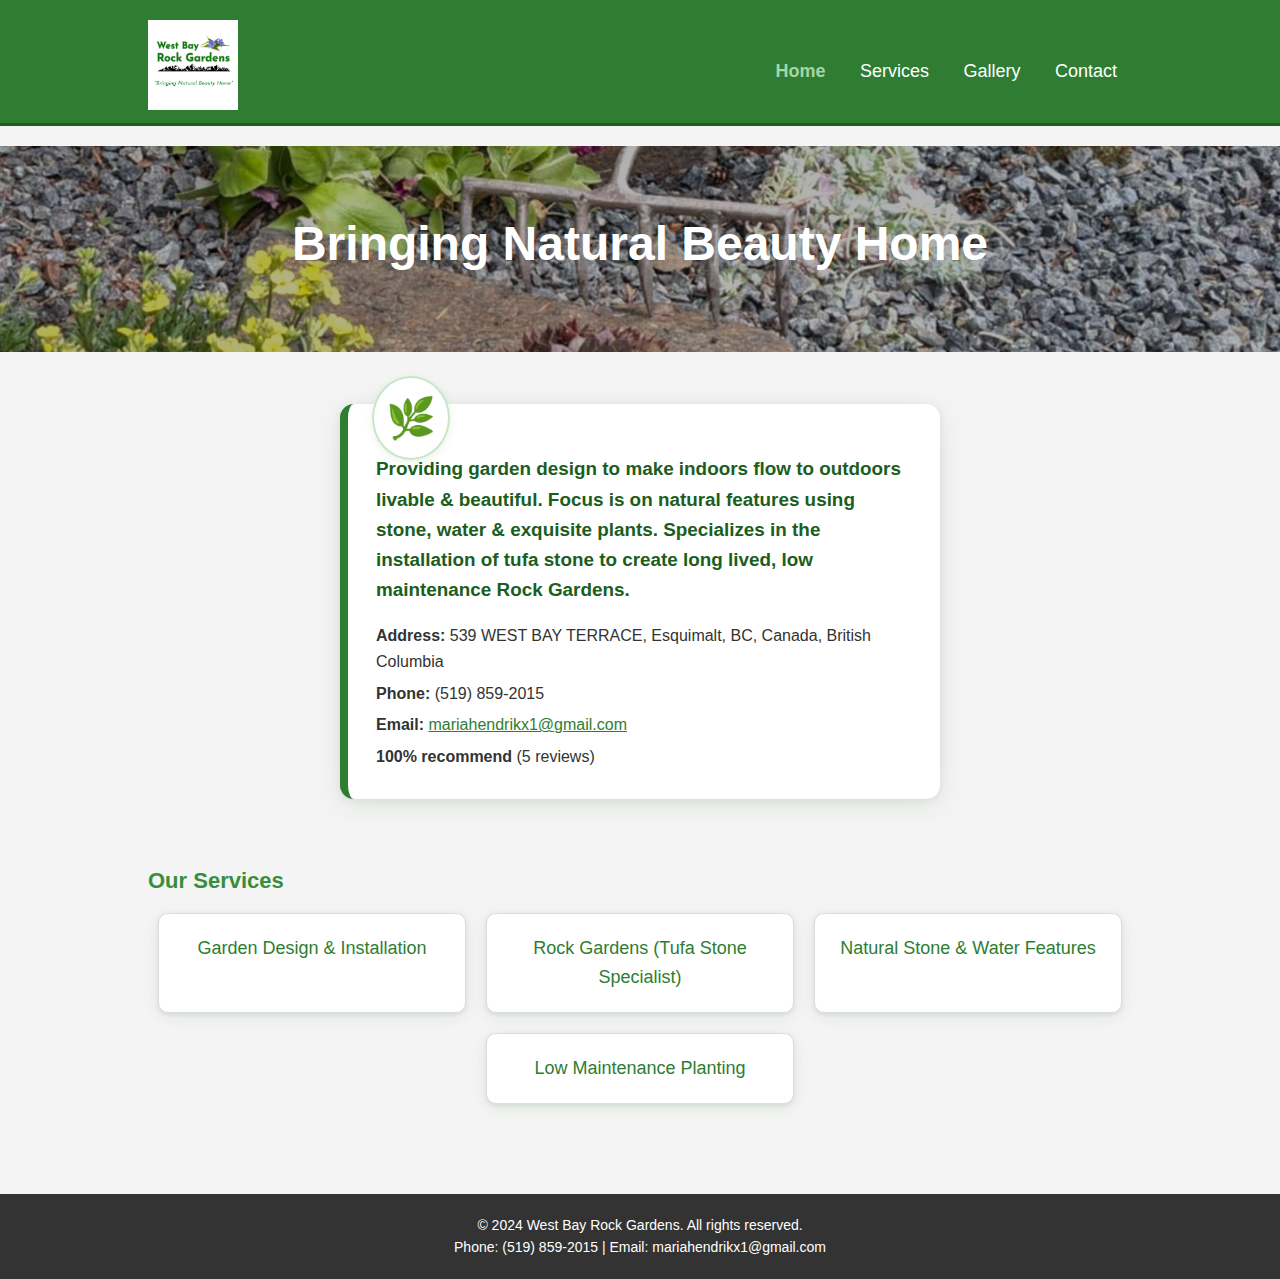
<file: index.html>
<!DOCTYPE html>
<html lang="en">
<head>
    <meta charset="UTF-8">
    <meta name="viewport" content="width=device-width, initial-scale=1.0">
    <title>West Bay Rock Gardens - Home</title>
    <link rel="stylesheet" href="css/style.css">
</head>
<body>
    <header>
        <div class="container">
            <div class="logo">
                <a href="index.html"><img src="images/westbayrockgardenslogo.jpg" alt="West Bay Rock Gardens Logo" style="height:90px; margin-bottom:5px;"></a>
            </div>
            <nav>
                <ul>
                    <li><a href="index.html" class="active">Home</a></li>
                    <li><a href="services.html">Services</a></li>
                    <li><a href="gallery.html">Gallery</a></li>
                    <li><a href="contact.html">Contact</a></li>
                </ul>
            </nav>
        </div>
    </header>

    <main>
        <section id="hero">
            <div class="container">
                <h2>Bringing Natural Beauty Home</h2>
            </div>
        </section>

        <section id="company-bio">
            <div class="container text-center">
                <div class="highlight-card">
                    <div class="highlight-icon" aria-hidden="true">🌿</div>
                    <p class="highlight-main"><strong>Providing garden design to make indoors flow to outdoors livable & beautiful. Focus is on natural features using stone, water & exquisite plants. Specializes in the installation of tufa stone to create long lived, low maintenance Rock Gardens.</strong></p>
                    <div class="highlight-contact">
                        <p><strong>Address:</strong> 539 WEST BAY TERRACE, Esquimalt, BC, Canada, British Columbia</p>
                        <p><strong>Phone:</strong> (519) 859-2015</p>
                        <p><strong>Email:</strong> <a href="mailto:mariahendrikx1@gmail.com">mariahendrikx1@gmail.com</a></p>
                        <p><strong>100% recommend</strong> (5 reviews)</p>
                    </div>
                </div>
            </div>
        </section>

        <section id="services-overview">
            <div class="container">
                <h3>Our Services</h3>
                <ul>
                    <li>Garden Design & Installation</li>
                    <li>Rock Gardens (Tufa Stone Specialist)</li>
                    <li>Natural Stone & Water Features</li>
                    <li>Low Maintenance Planting</li>
                </ul>
            </div>
        </section>
    </main>

    <footer>
        <div class="container">
            <p>&copy; 2024 West Bay Rock Gardens. All rights reserved.</p>
            <p>Phone: (519) 859-2015 | Email: mariahendrikx1@gmail.com</p>
        </div>
    </footer>

    <script src="js/script.js"></script>
</body>
</html>
</file>
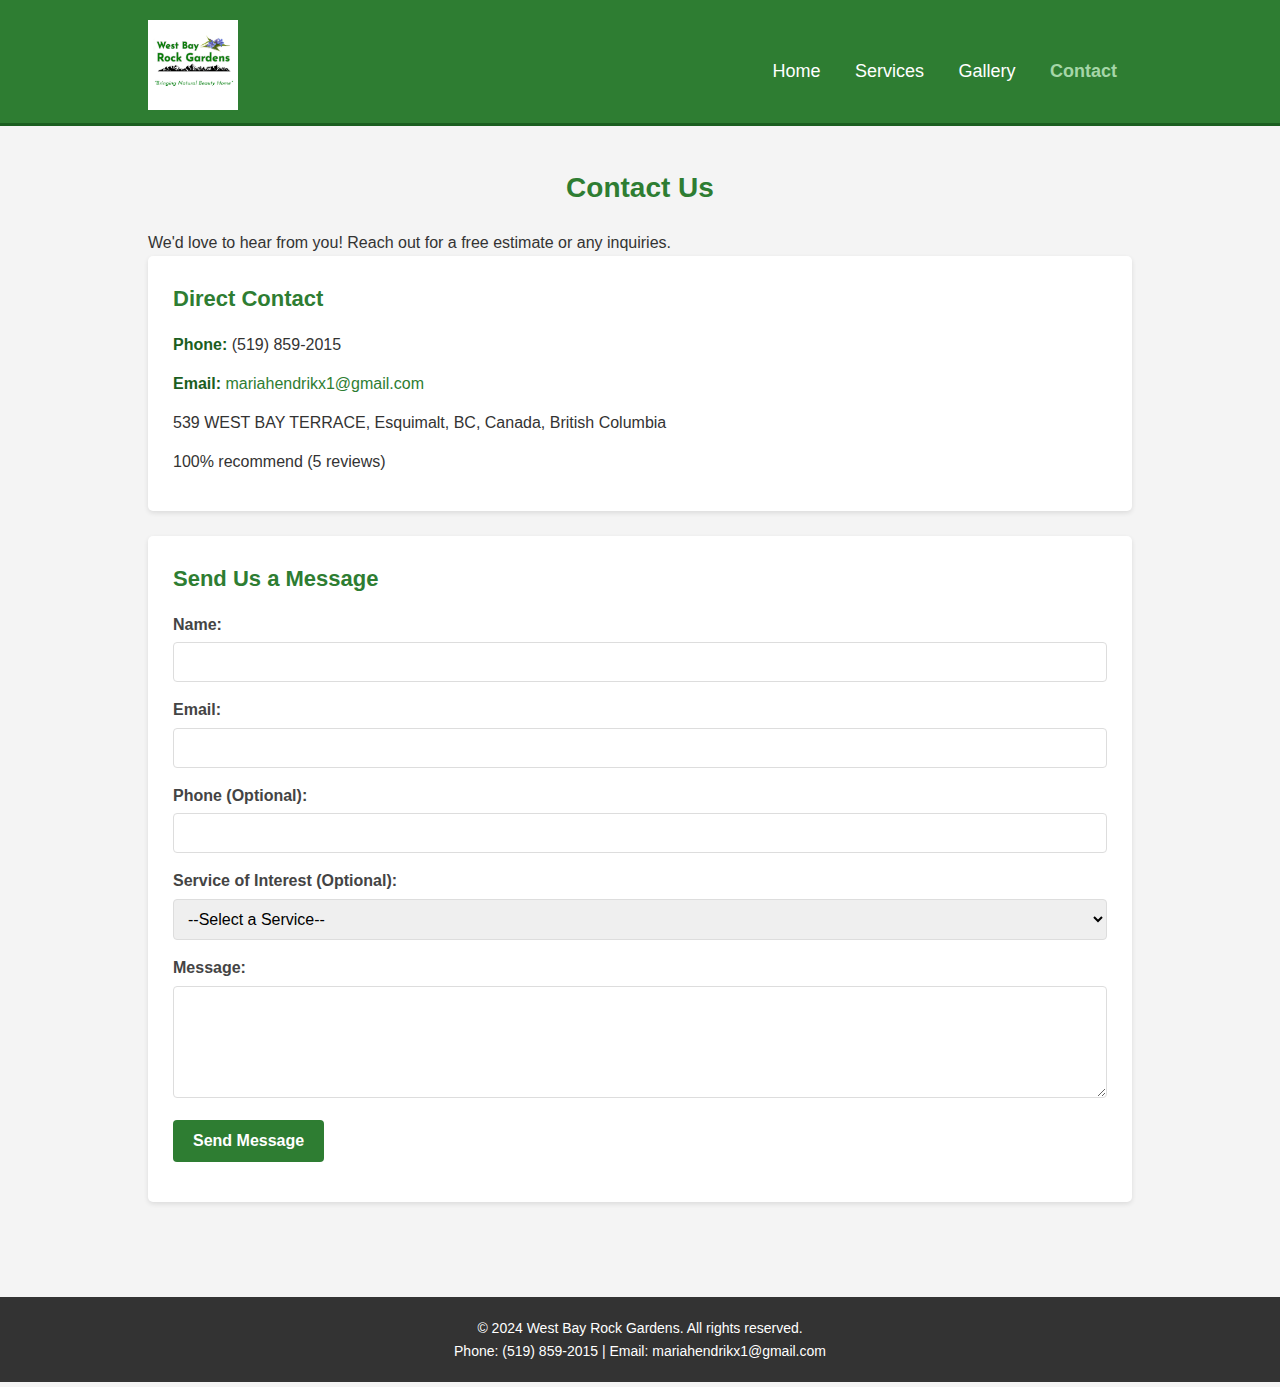
<file: contact.html>
<!DOCTYPE html>
<html lang="en">
<head>
    <meta charset="UTF-8">
    <meta name="viewport" content="width=device-width, initial-scale=1.0">
    <title>Contact Us - West Bay Rock Gardens</title>
    <link rel="stylesheet" href="css/style.css">
</head>
<body>
    <header>
        <div class="container">
            <div class="logo">
                <a href="index.html"><img src="images/westbayrockgardenslogo.jpg" alt="West Bay Rock Gardens Logo" style="height:90px; margin-bottom:5px;"></a>
            </div>
            <nav>
                <ul>
                    <li><a href="index.html">Home</a></li>
                    <li><a href="services.html">Services</a></li>
                    <li><a href="gallery.html">Gallery</a></li>
                    <li><a href="contact.html" class="active">Contact</a></li>
                </ul>
            </nav>
        </div>
    </header>

    <main>
        <section id="contact-main">
            <div class="container">
                <h2>Contact Us</h2>
                <p>We'd love to hear from you! Reach out for a free estimate or any inquiries.</p>
                
                <div class="contact-details">
                    <h3>Direct Contact</h3>
                    <p><strong>Phone:</strong> (519) 859-2015</p>
                    <p><strong>Email:</strong> <a href="mailto:mariahendrikx1@gmail.com">mariahendrikx1@gmail.com</a></p>
                    <p>539 WEST BAY TERRACE, Esquimalt, BC, Canada, British Columbia</p>
                    <p>100% recommend (5 reviews)</p>
                </div>

                <div class="contact-form-container">
                    <h3>Send Us a Message</h3>
                    <form id="contact-form">
                        <div>
                            <label for="name">Name:</label>
                            <input type="text" id="name" name="name" required>
                        </div>
                        <div>
                            <label for="email">Email:</label>
                            <input type="email" id="email" name="email" required>
                        </div>
                        <div>
                            <label for="phone">Phone (Optional):</label>
                            <input type="tel" id="phone" name="phone">
                        </div>
                        <div>
                            <label for="service">Service of Interest (Optional):</label>
                            <select id="service" name="service">
                                <option value="">--Select a Service--</option>
                                <option value="Garden Design & Installation">Garden Design & Installation</option>
                                <option value="Rock Gardens">Rock Gardens</option>
                                <option value="Natural Stone & Water Features">Natural Stone & Water Features</option>
                                <option value="Low Maintenance Planting">Low Maintenance Planting</option>
                                <option value="Other">Other</option>
                            </select>
                        </div>
                        <div>
                            <label for="message">Message:</label>
                            <textarea id="message" name="message" rows="5" required></textarea>
                        </div>
                        <button type="submit">Send Message</button>
                    </form>
                    <p id="form-status"></p>                 </div>
            </div>
        </section>
    </main>

    <footer>
        <div class="container">
            <p>&copy; 2024 West Bay Rock Gardens. All rights reserved.</p>
            <p>Phone: (519) 859-2015 | Email: mariahendrikx1@gmail.com</p>
        </div>
    </footer>

    <script src="js/script.js"></script>
</body>
</html>
</file>
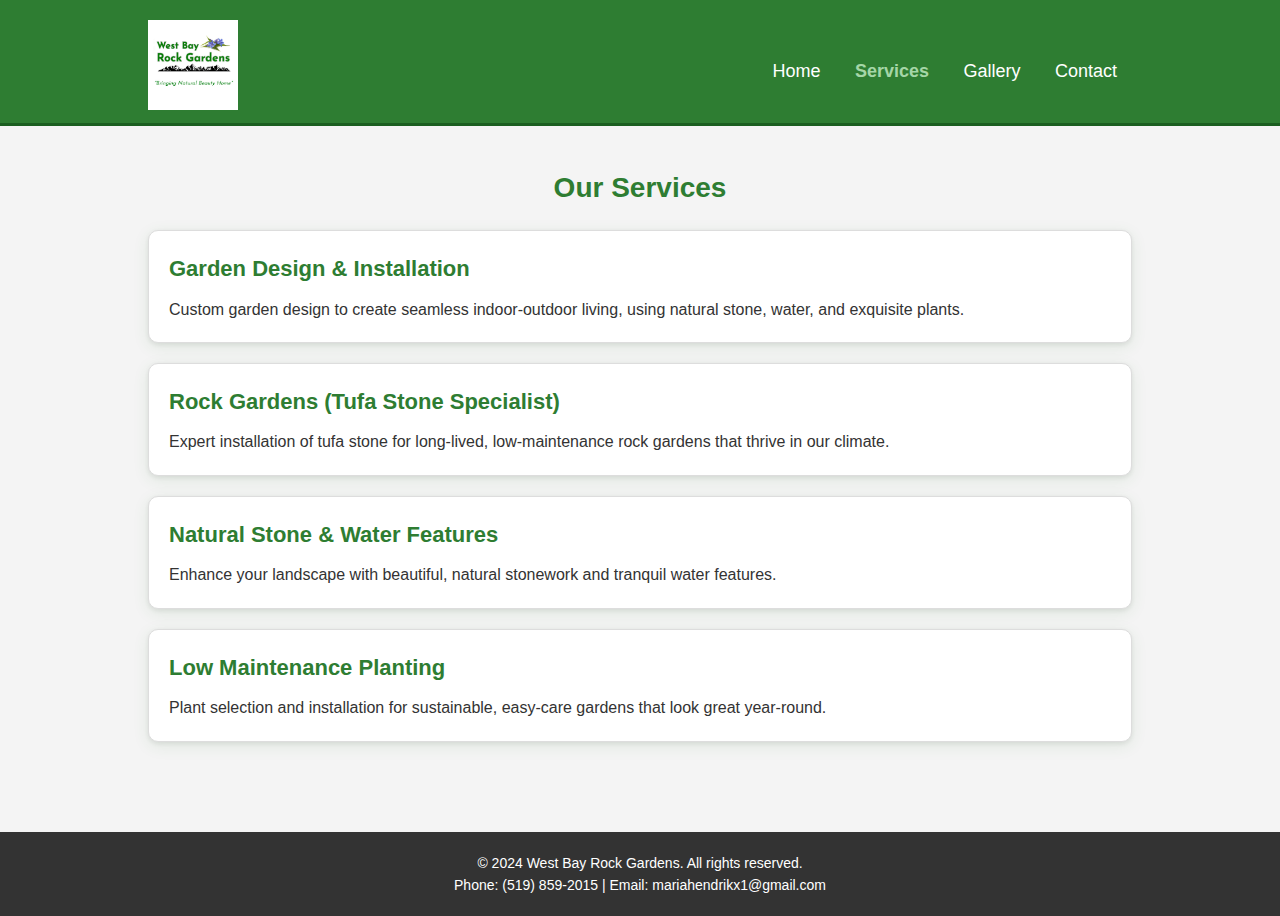
<file: services.html>
<!DOCTYPE html>
<html lang="en">
<head>
    <meta charset="UTF-8">
    <meta name="viewport" content="width=device-width, initial-scale=1.0">
    <title>Our Services - West Bay Rock Gardens</title>
    <link rel="stylesheet" href="css/style.css">
</head>
<body>
    <header>
        <div class="container">
            <div class="logo">
                <a href="index.html"><img src="images/westbayrockgardenslogo.jpg" alt="West Bay Rock Gardens Logo" style="height:90px; margin-bottom:5px;"></a>
            </div>
            <nav>
                <ul>
                    <li><a href="index.html">Home</a></li>
                    <li><a href="services.html" class="active">Services</a></li>
                    <li><a href="gallery.html">Gallery</a></li>
                    <li><a href="contact.html">Contact</a></li>
                </ul>
            </nav>
        </div>
    </header>

    <main>
        <section id="services-detailed">
            <div class="container">
                <h2>Our Services</h2>
                <div class="service-item">
                    <h3>Garden Design & Installation</h3>
                    <p>Custom garden design to create seamless indoor-outdoor living, using natural stone, water, and exquisite plants.</p>
                </div>
                <div class="service-item">
                    <h3>Rock Gardens (Tufa Stone Specialist)</h3>
                    <p>Expert installation of tufa stone for long-lived, low-maintenance rock gardens that thrive in our climate.</p>
                </div>
                <div class="service-item">
                    <h3>Natural Stone & Water Features</h3>
                    <p>Enhance your landscape with beautiful, natural stonework and tranquil water features.</p>
                </div>
                <div class="service-item">
                    <h3>Low Maintenance Planting</h3>
                    <p>Plant selection and installation for sustainable, easy-care gardens that look great year-round.</p>
                </div>
            </div>
        </section>
    </main>

    <footer>
        <div class="container">
            <p>&copy; 2024 West Bay Rock Gardens. All rights reserved.</p>
            <p>Phone: (519) 859-2015 | Email: mariahendrikx1@gmail.com</p>
        </div>
    </footer>

    <script src="js/script.js"></script>
</body>
</html>
</file>
<file: css/style.css>
/* Basic Reset */
* {
    margin: 0;
    padding: 0;
    box-sizing: border-box;
}

body {
    font-family: 'Arial', sans-serif; /* A common, clean sans-serif font */
    line-height: 1.6;
    color: #333;
    background-color: #f4f4f4; /* Light grey background */
}

.container {
    width: 80%;
    margin: auto;
    overflow: hidden;
    padding: 0 20px;
}

/* Header Styling */
header {
    background: #2E7D32; /* Dark green, inspired by the flyer */
    color: #fff;
    padding-top: 20px;
    min-height: 90px;
    border-bottom: #1B5E20 3px solid; /* Slightly darker green for accent */
}

header .container {
    display: flex;
    justify-content: space-between;
    align-items: center;
}

header .logo h1 a {
    color: #fff;
    text-decoration: none;
    font-size: 32px; /* Prominent logo text */
    font-weight: bold;
    letter-spacing: 1px;
}

header .logo p {
    color: #C8E6C9; /* Lighter green for the subtitle */
    font-size: 14px;
    margin-top: -5px;
}

header nav ul {
    list-style: none;
}

header nav ul li {
    display: inline;
    padding: 0 15px;
}

header nav ul li a {
    color: #fff;
    text-decoration: none;
    font-size: 18px;
    transition: color 0.3s ease;
}

header nav ul li a:hover,
header nav ul li a.active {
    color: #A5D6A7; /* Lighter green for hover/active state */
    font-weight: bold;
}

/* Main Content Area */
main {
    padding: 20px 0;
}

section {
    padding: 20px 0;
}

section h2 {
    color: #2E7D32; /* Dark green for main section headings */
    margin-bottom: 20px;
    text-align: center;
    font-size: 28px;
}

section h3 {
    color: #388E3C; /* Slightly lighter green for sub-headings */
    margin-bottom: 15px;
    font-size: 22px;
}

/* Footer Styling */
footer {
    background: #333;
    color: #fff;
    text-align: center;
    padding: 20px 0;
    margin-top: 30px;
}

footer p {
    font-size: 14px;
}

/* Utility Classes (if needed later) */
.text-center {
    text-align: center;
}

/* Hero Section on Homepage */
#hero {
    /* background: #E8F5E9; */ /* Removed solid background color */
    padding: 60px 0; /* Increased padding for better visual with background image */
    text-align: center;
    position: relative; /* Needed for pseudo-element positioning */
    overflow: hidden; /* Ensures pseudo-element blur doesn't spill */
    color: #fff; /* Change text color to white for better contrast on image */
}

#hero::before {
    content: "";
    position: absolute;
    top: 0;
    left: 0;
    width: 100%;
    height: 100%;
    background-image: url('../images/herobgwestbay2.jpg');
    background-size: cover;
    background-position: center center;
    /* filter: blur(3px); */ /* Blur removed */
    z-index: -1;
    transform: scale(1.1);
}

/* Optional: Add a semi-transparent overlay on top of the blurred background for better text readability */
#hero::after {
    content: "";
    position: absolute;
    top: 0;
    left: 0;
    width: 100%;
    height: 100%;
    background-color: rgba(0, 0, 0, 0.3); /* Dark overlay */
    z-index: -1; /* Behind content but above the ::before pseudo-element if needed, but same level is fine here */
}

#hero h2 {
    font-size: 48px; /* Adjusted for better impact */
    margin-bottom: 10px;
    /* color: #1B5E20; */ /* Removed specific color, inherits from #hero or can be set to white explicitly */
    color: #fff; /* Ensure heading is white */
    position: relative; /* Ensure heading is above pseudo-elements */
    z-index: 1;
}

/* Services Overview on Homepage */
#services-overview ul {
    list-style: none;
    padding-left: 0;
    display: flex;
    flex-wrap: wrap;
    justify-content: space-around;
}

#services-overview ul li {
    background: #fff;
    border: 1px solid #ddd;
    padding: 20px;
    margin-bottom: 20px;
    border-radius: 10px;
    box-shadow: 0 4px 16px rgba(46,125,50,0.10), 0 1.5px 4px rgba(0,0,0,0.07);
    transition: box-shadow 0.3s, transform 0.3s;
    flex-basis: calc(33.333% - 20px); /* Adjust for spacing, for 3 items per row */
    text-align: center;
    font-size: 18px;
    color: #2E7D32;
}

#services-overview ul li:hover {
    box-shadow: 0 8px 32px rgba(46,125,50,0.18), 0 3px 8px rgba(0,0,0,0.12);
    transform: translateY(-4px) scale(1.03);
}

/* Contact Info on Homepage */
#contact-info-home {
    text-align: center;
    padding: 20px;
    background: #fff;
    border-radius: 5px;
    margin-top: 20px;
    box-shadow: 0 2px 4px rgba(0,0,0,0.1);
}

#contact-info-home p {
    margin-bottom: 8px;
    font-size: 16px;
}

/* Services Page (services.html) */
#services-detailed .service-item {
    background: #fff;
    border: 1px solid #ddd;
    padding: 20px;
    margin-bottom: 20px;
    border-radius: 10px;
    box-shadow: 0 4px 16px rgba(46,125,50,0.10), 0 1.5px 4px rgba(0,0,0,0.07);
    transition: box-shadow 0.3s, transform 0.3s;
}

#services-detailed .service-item:hover {
    box-shadow: 0 8px 32px rgba(46,125,50,0.18), 0 3px 8px rgba(0,0,0,0.12);
    transform: translateY(-4px) scale(1.03);
}

#services-detailed .service-item h3 {
    margin-bottom: 10px;
    color: #2E7D32; /* Consistent green for service titles */
}

#services-detailed .service-item img {
    display: block; /* Center image if it's narrower than container */
    margin-left: auto;
    margin-right: auto;
    border-radius: 5px;
    margin-top: 15px; /* Add some space above the image */
    max-width: 100%; /* Ensure images are responsive within their containers */
    height: auto;
}

/* Gallery Page (gallery.html) */
.gallery-grid {
    display: grid;
    grid-template-columns: repeat(auto-fit, minmax(200px, 1fr)); /* Responsive grid */
    gap: 15px;
    margin-top: 20px;
}

.gallery-item img {
    width: 100%;
    height: 180px; /* Fixed height for uniformity, adjust as needed */
    object-fit: cover; /* Crop images to fit, maintaining aspect ratio */
    border-radius: 5px;
    cursor: pointer;
    transition: transform 0.3s ease, box-shadow 0.3s ease;
    border: 2px solid transparent;
}

.gallery-item img:hover {
    transform: scale(1.05);
    box-shadow: 0 4px 8px rgba(0,0,0,0.2);
    border-color: #2E7D32; /* Green border on hover */
}

/* Lightbox Styling */
.lightbox {
    display: none; /* Hidden by default, shown with JS */
    position: fixed;
    z-index: 1000;
    left: 0;
    top: 0;
    width: 100%;
    height: 100%;
    overflow: auto;
    background-color: rgba(0,0,0,0.9);
    align-items: center; /* Vertically center */
    justify-content: center; /* Horizontally center */
}

.lightbox-content {
    margin: auto;
    display: block;
    max-width: 80%;
    max-height: 80%;
    border-radius: 5px;
}

.close-lightbox {
    position: absolute;
    top: 20px;
    right: 35px;
    color: #f1f1f1;
    font-size: 40px;
    font-weight: bold;
    transition: 0.3s;
    cursor: pointer;
}

.close-lightbox:hover,
.close-lightbox:focus {
    color: #bbb;
    text-decoration: none;
}

#caption {
    margin: auto;
    display: block;
    width: 80%;
    max-width: 700px;
    text-align: center;
    color: #ccc;
    padding: 10px 0;
    height: 50px; /* Adjust if captions are longer */
}

/* Contact Page (contact.html) */
#contact-main .contact-details,
#contact-main .contact-form-container {
    background: #fff;
    padding: 25px;
    margin-bottom: 25px;
    border-radius: 5px;
    box-shadow: 0 2px 5px rgba(0,0,0,0.1);
}

#contact-main .contact-details h3,
#contact-main .contact-form-container h3 {
    margin-top: 0;
    margin-bottom: 15px;
    color: #2E7D32;
}

#contact-main .contact-details p {
    margin-bottom: 10px;
    line-height: 1.8;
}

#contact-main .contact-details strong {
    color: #1B5E20;
}

#contact-main .contact-details a {
    color: #2E7D32;
    text-decoration: none;
}

#contact-main .contact-details a:hover {
    text-decoration: underline;
}

/* Contact Form Styling */
#contact-form div {
    margin-bottom: 15px;
}

#contact-form label {
    display: block;
    margin-bottom: 5px;
    font-weight: bold;
    color: #444;
}

#contact-form input[type="text"],
#contact-form input[type="email"],
#contact-form input[type="tel"],
#contact-form select,
#contact-form textarea {
    width: 100%;
    padding: 10px;
    border: 1px solid #ddd;
    border-radius: 4px;
    font-size: 16px;
}

#contact-form textarea {
    resize: vertical; /* Allow vertical resizing, disable horizontal */
}

#contact-form button[type="submit"] {
    display: inline-block;
    background-color: #2E7D32;
    color: #fff;
    padding: 12px 20px;
    border: none;
    border-radius: 4px;
    cursor: pointer;
    font-size: 16px;
    font-weight: bold;
    transition: background-color 0.3s ease;
}

#contact-form button[type="submit"]:hover {
    background-color: #1B5E20; /* Darker green on hover */
}

#form-status {
    margin-top: 15px;
    font-size: 1em;
    color: #2E7D32;
}

/* Responsive adjustments for smaller screens */
@media(max-width: 768px) {
    header .container {
        flex-direction: column;
        text-align: center;
    }

    header nav ul {
        margin-top: 10px;
    }

    header nav ul li {
        display: block;
        padding: 10px 0;
    }

    #services-overview ul li {
        flex-basis: calc(50% - 20px); /* 2 items per row on medium screens */
    }
}

@media(max-width: 500px) {
    #services-overview ul li {
        flex-basis: 100%; /* 1 item per row on small screens */
    }
}

.highlight-card {
    background: #fff;
    border-left: 8px solid #2E7D32;
    border-radius: 14px;
    box-shadow: 0 6px 32px rgba(46,125,50,0.10), 0 2px 8px rgba(0,0,0,0.08);
    padding: 32px 28px 24px 28px;
    margin: 32px auto 24px auto;
    max-width: 600px;
    text-align: left;
    position: relative;
    transition: box-shadow 0.3s;
}
.highlight-card:hover {
    box-shadow: 0 12px 48px rgba(46,125,50,0.18), 0 4px 16px rgba(0,0,0,0.13);
}
.highlight-icon {
    font-size: 2.5rem;
    color: #388E3C;
    position: absolute;
    top: -28px;
    left: 24px;
    background: #fff;
    border-radius: 50%;
    box-shadow: 0 2px 8px rgba(46,125,50,0.10);
    padding: 8px 12px;
    border: 2px solid #C8E6C9;
}
.highlight-main {
    font-size: 1.18rem;
    color: #1B5E20;
    margin-bottom: 18px;
    margin-top: 18px;
}
.highlight-contact p {
    margin: 6px 0;
    font-size: 1rem;
    color: #333;
}
.highlight-contact a {
    color: #2E7D32;
    text-decoration: underline;
}
</file>
